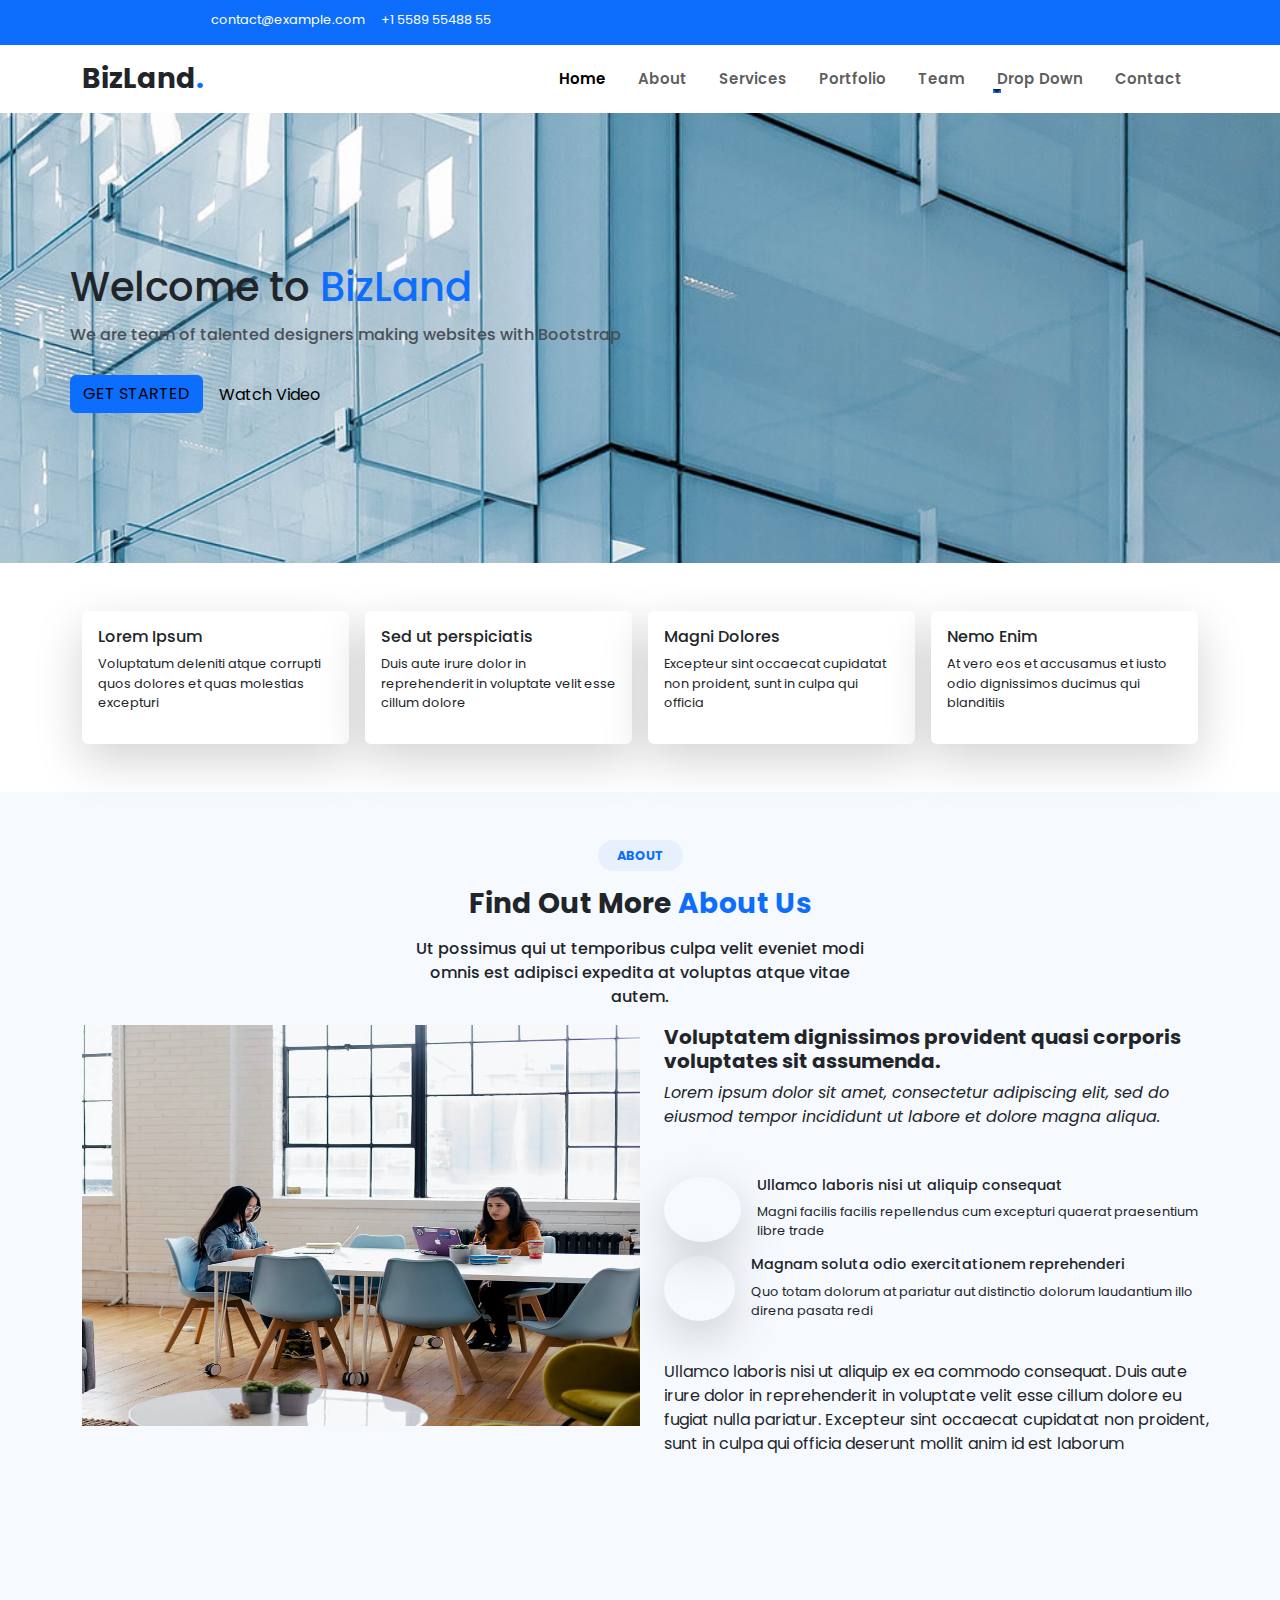
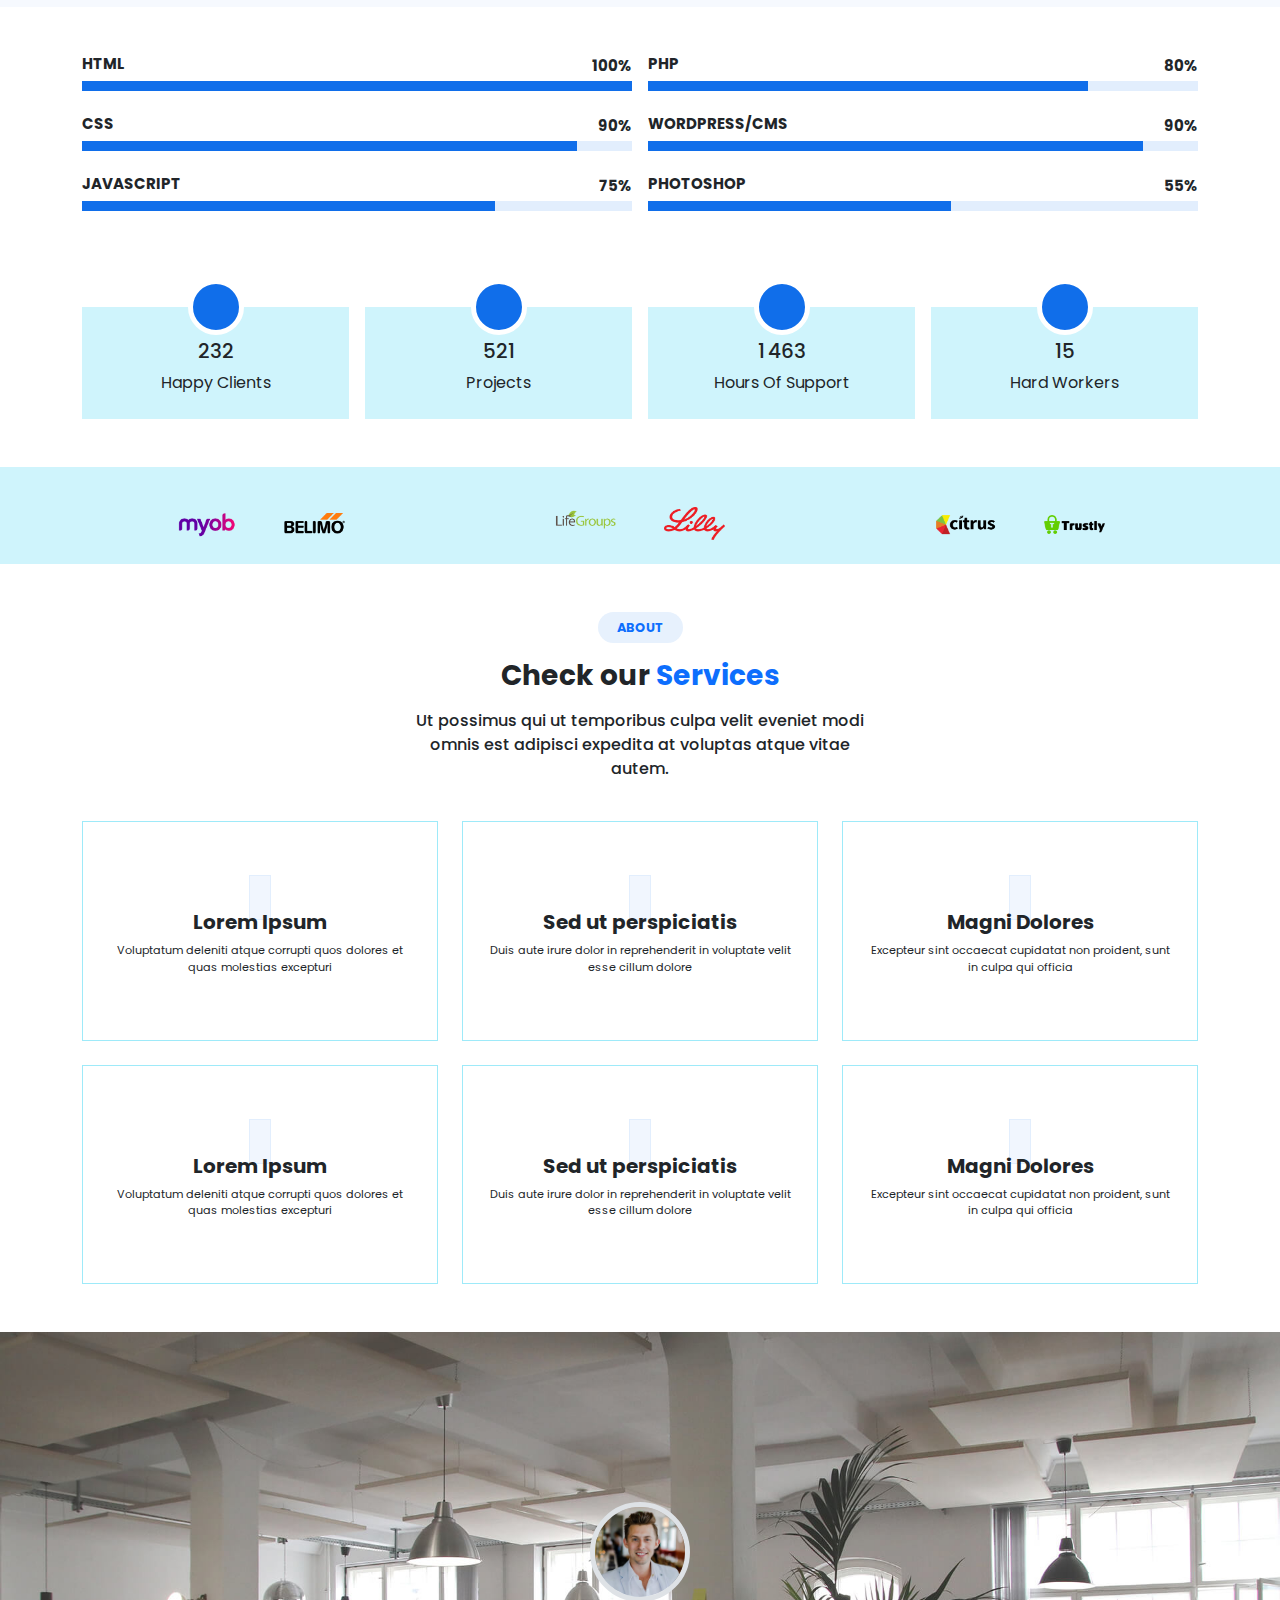
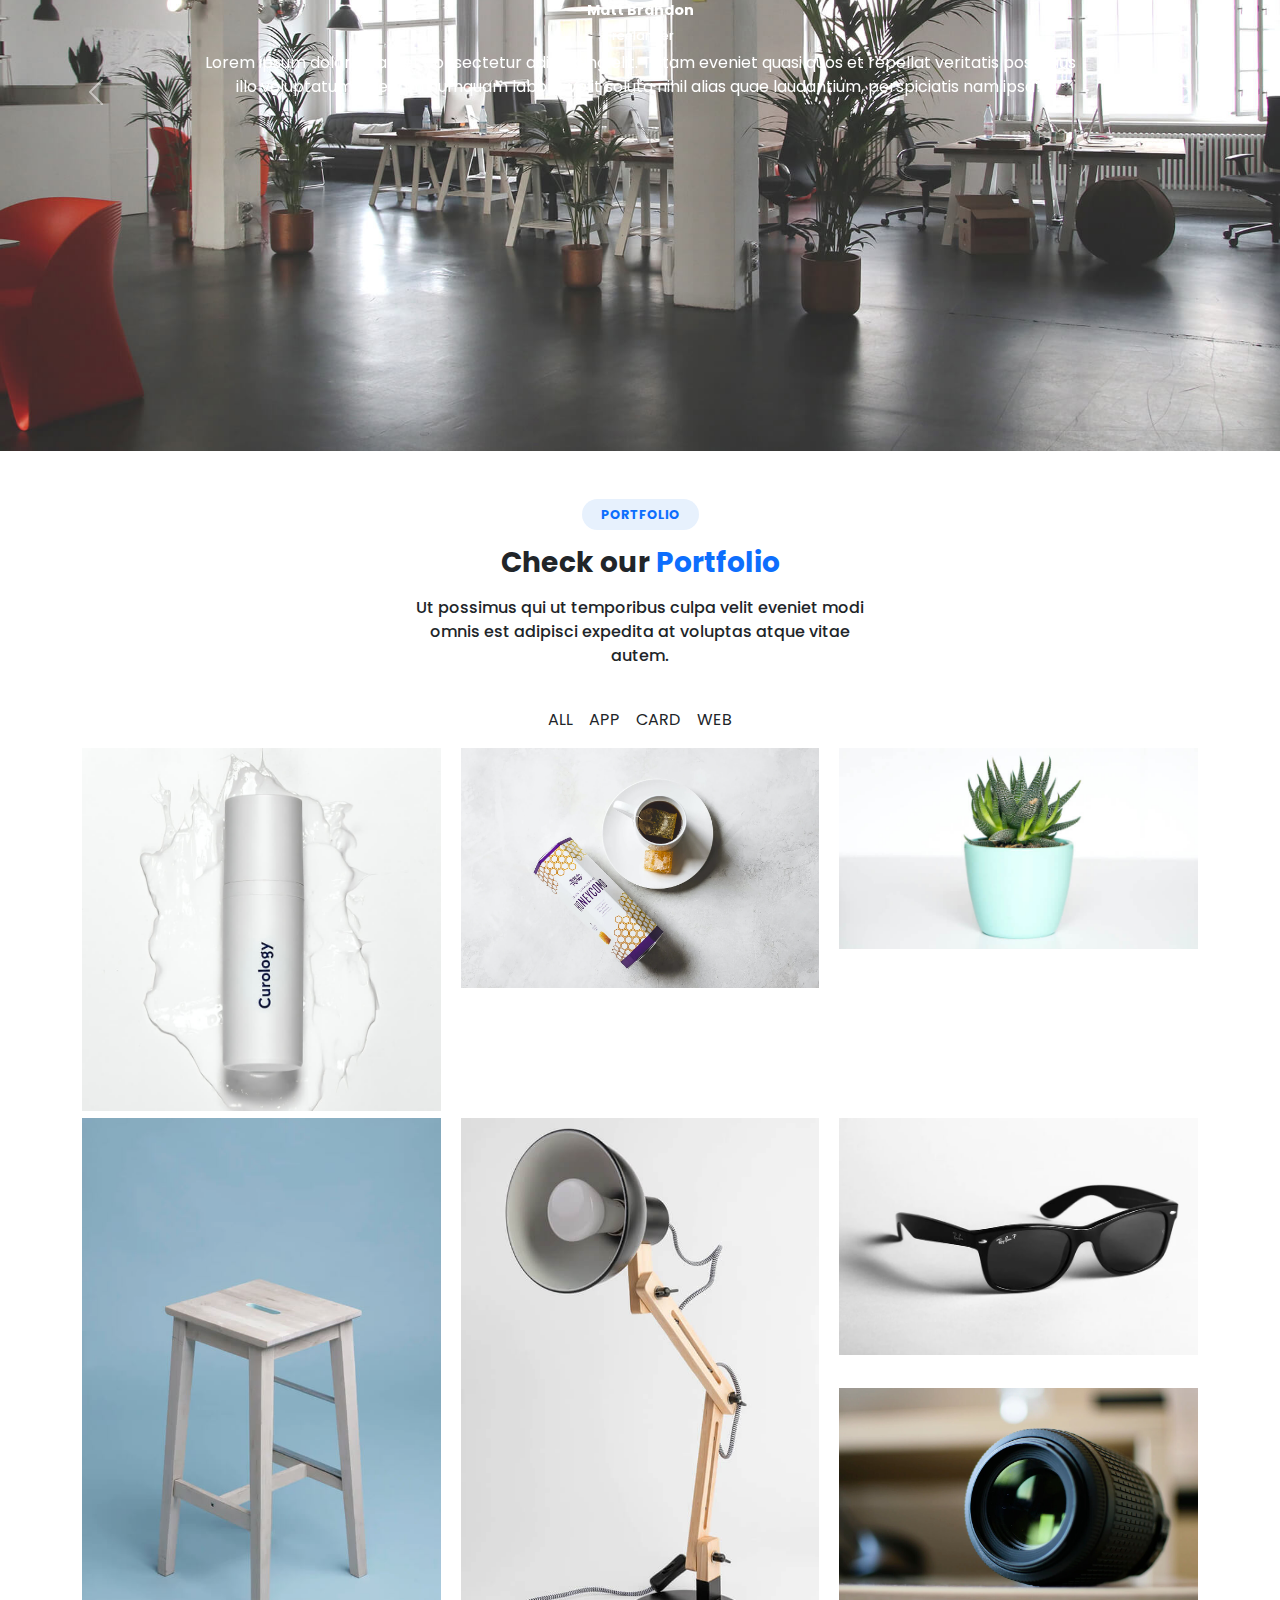
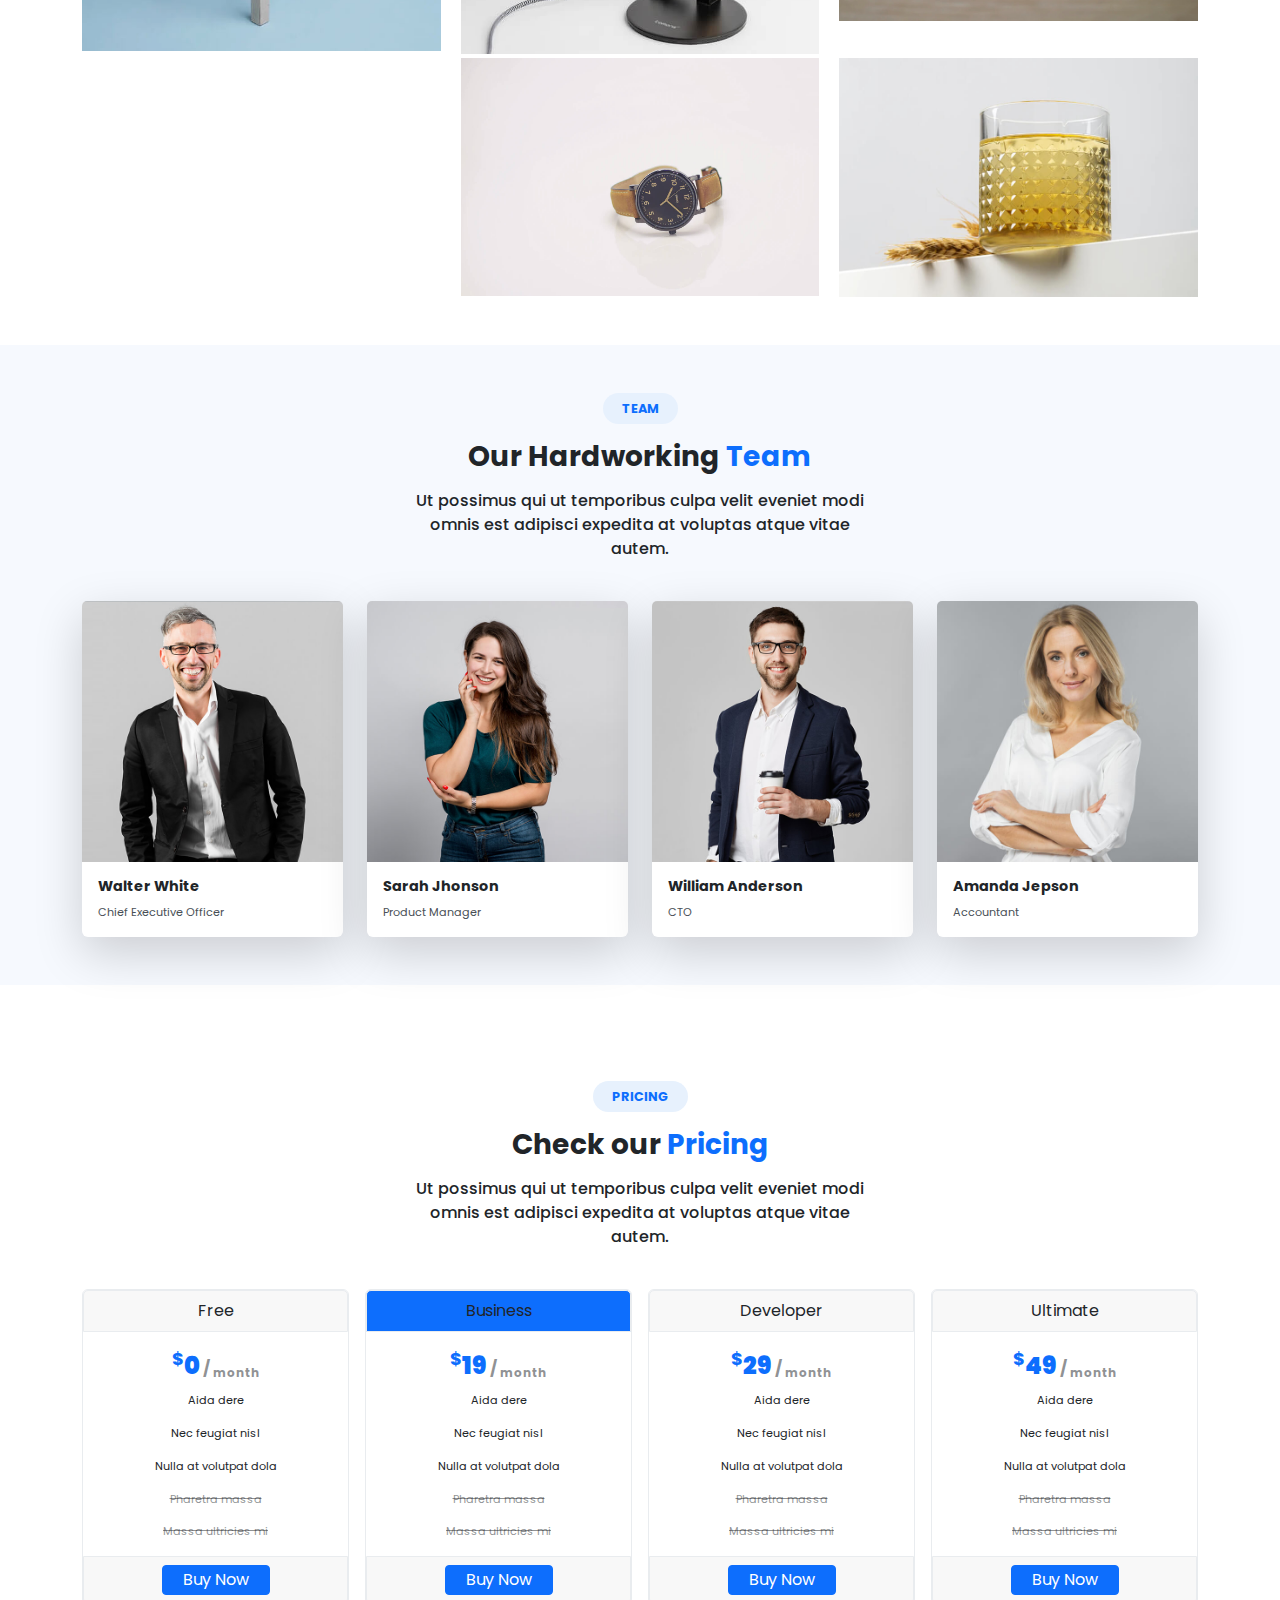
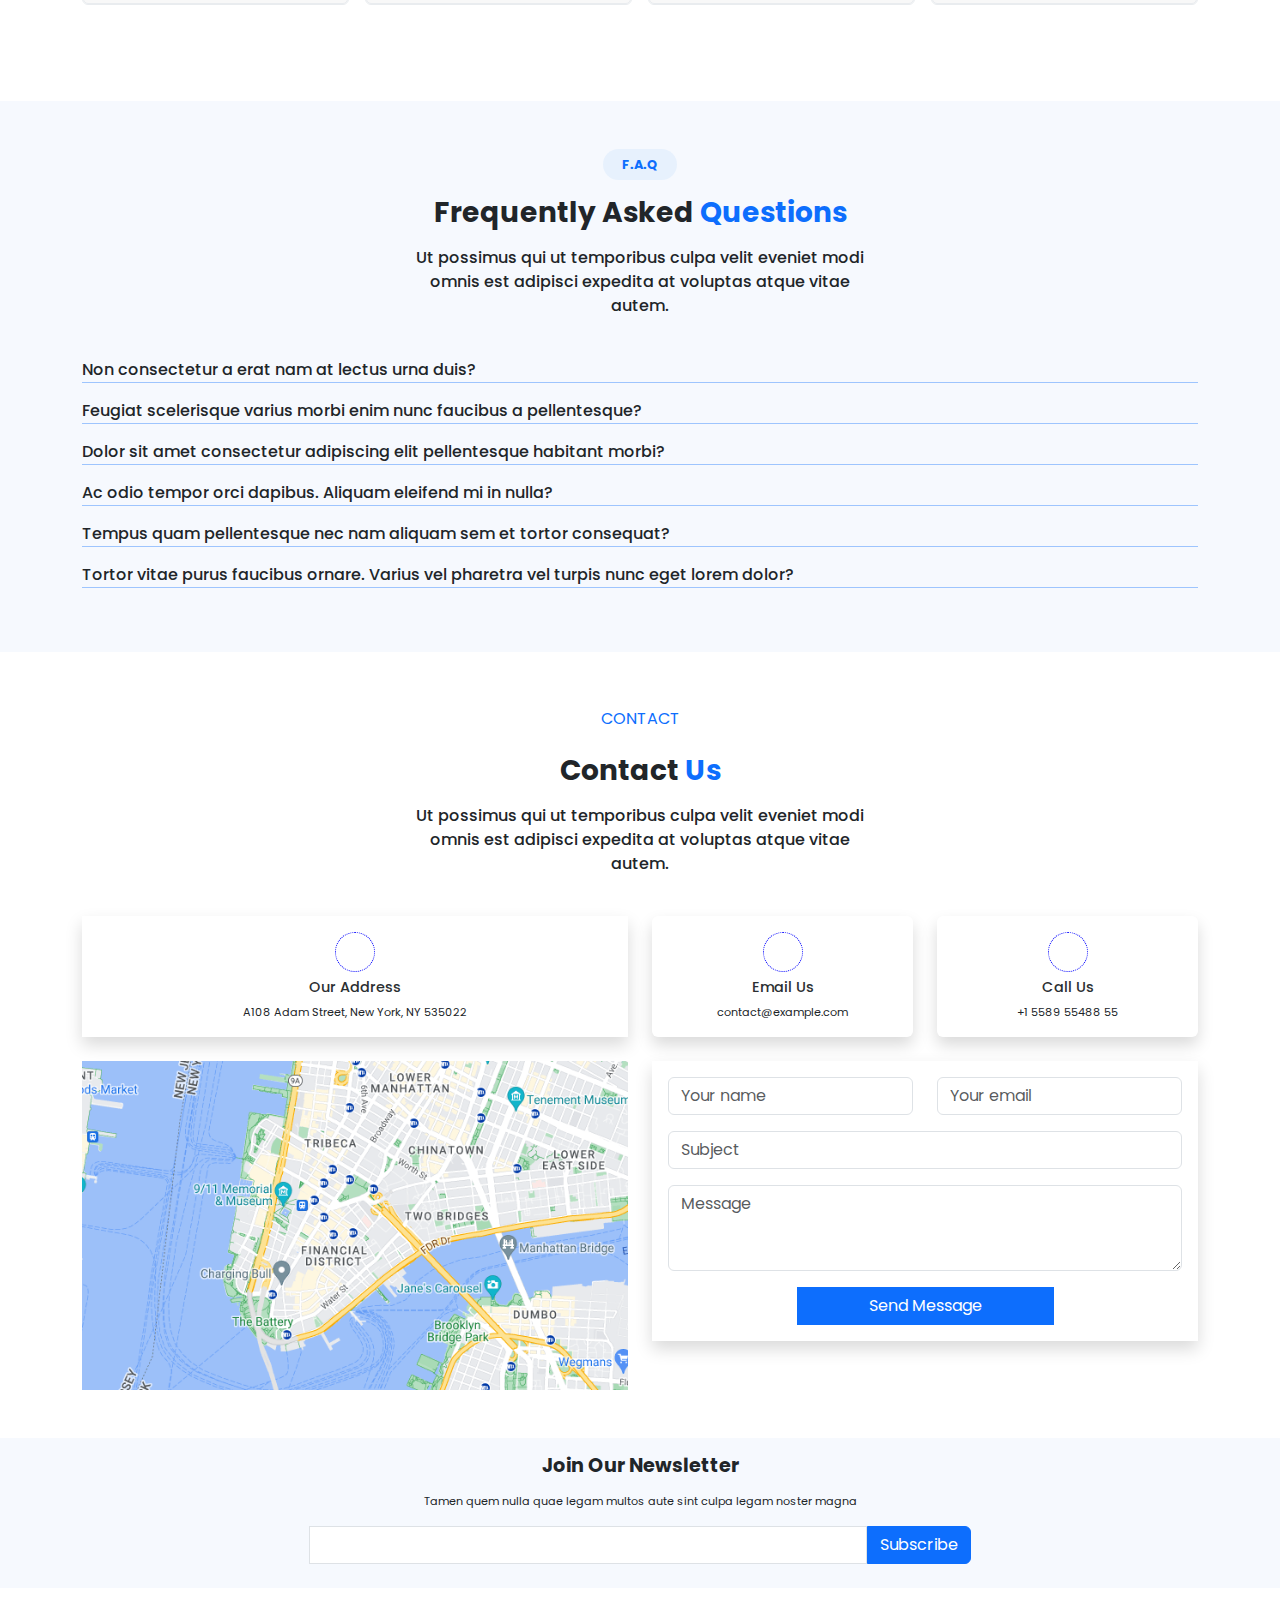
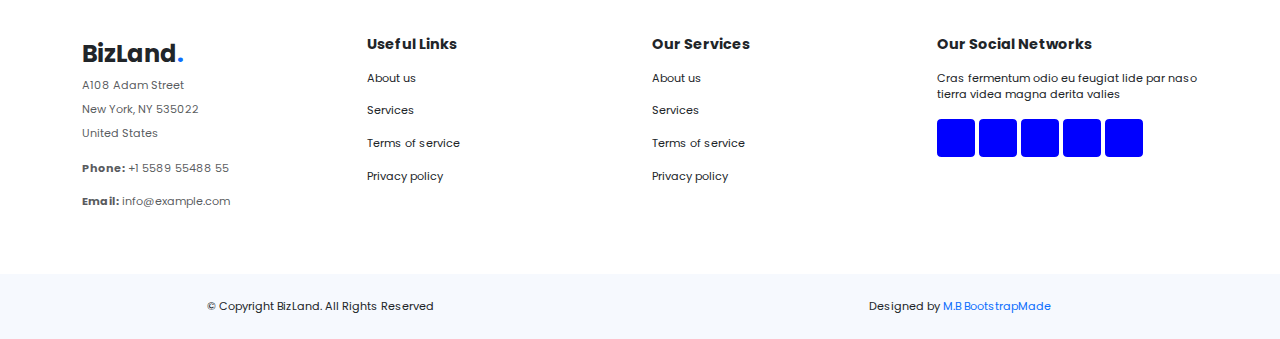
<file: index.html>
<!DOCTYPE html>
<html lang="en">
  <head>
    <meta charset="UTF-8" />
    <meta name="viewport" content="width=device-width, initial-scale=1.0" />
    <title>templates-BizLand</title>

    <link
      href="https://cdn.jsdelivr.net/npm/bootstrap@5.3.3/dist/css/bootstrap.min.css"
      rel="stylesheet"
      integrity="sha384-QWTKZyjpPEjISv5WaRU9OFeRpok6YctnYmDr5pNlyT2bRjXh0JMhjY6hW+ALEwIH"
      crossorigin="anonymous"
    />

    <link
      rel="stylesheet"
      href="https://cdnjs.cloudflare.com/ajax/libs/font-awesome/6.5.1/css/all.min.css"
      integrity="sha512-DTOQO9RWCH3ppGqcWaEA1BIZOC6xxalwEsw9c2QQeAIftl+Vegovlnee1c9QX4TctnWMn13TZye+giMm8e2LwA=="
      crossorigin="anonymous"
      referrerpolicy="no-referrer"
    />

    <link rel="stylesheet" href="style.css" />
    <link rel="stylesheet" href="responsive.css" />
  </head>
  <body>
    <header class="bg-primary">
      <div class="container">
        <div class="row d-flex flex-row justify-content-between">
          <div
            class="col-lg-6 d-flex flex-row gap-3 col-sm-12 justify-content-sm-center align-items-sm-center"
          >
            <p class="text-white">
              <i class="fa-regular fa-envelope me-1" style="color: #ffffff"></i
              ><a href="" class="text-white text-decoration-none"
                >contact@example.com</a
              >
            </p>
            <p class="text-white">
              <i class="fa-solid fa-mobile" style="color: #ffffff"></i> +1 5589
              55488 55
            </p>
          </div>
          <div class="col-lg-6 d-lg-flex gx-lg-5 d-none justify-content-lg-end">
            <ul class="list-inline list-unstyled d-lg-flex">
              <li class="list-inline-item">
                <i class="fa-brands fa-twitter" style="color: #ffffff"></i>
              </li>
              <li class="list-inline-item">
                <i class="fa-brands fa-facebook" style="color: #ffffff"></i>
              </li>
              <li class="list-inline-item">
                <i class="fa-brands fa-instagram" style="color: #ffffff"></i>
              </li>
              <li class="list-inline-item">
                <i class="fa-brands fa-linkedin" style="color: #ffffff"></i>
              </li>
            </ul>
          </div>
        </div>
      </div>
    </header>

    <!----------------------------------- Navbar --------------------------->
    <nav
      class="navbar navbar-expand-lg sticky-top navbar-light bg-light bg-body"
    >
      <div class="container">
        <a class="navbar-brand fw-bold text-dark fs-3" href="#">
          BizLand<span class="w-25 text-primary">.</span>
        </a>
        <button
          class="navbar-toggler"
          type="button"
          data-bs-toggle="collapse"
          data-bs-target="#navbarSupportedContent"
          aria-controls="navbarSupportedContent"
          aria-expanded="false"
          aria-label="Toggle navigation"
        >
          <span class="navbar-toggler-icon"></span>
        </button>
        <div
          class="collapse navbar-collapse justify-content-end"
          id="navbarSupportedContent"
        >
          <ul class="navbar-nav ms-auto mb-lg-0">
            <li class="nav-item">
              <a
                class="nav-link active"
                id="active"
                aria-current="page"
                href="#home"
                >Home</a
              >
            </li>
            <li class="nav-item">
              <a class="nav-link" href="#about">About</a>
            </li>
            <li class="nav-item">
              <a class="nav-link" href="#services">Services</a>
            </li>
            <li class="nav-item">
              <a class="nav-link" href="#portfolio">Portfolio</a>
            </li>
            <li class="nav-item">
              <a class="nav-link" href="#team">Team</a>
            </li>
            <li class="nav-item dropdown">
              <a
                class="nav-link dropdown-toggle"
                href="#"
                id="navbarDropdown"
                role="button"
                data-bs-toggle="dropdown"
                aria-expanded="false"
              >
                Drop Down
              </a>
              <ul class="dropdown-menu" aria-labelledby="navbarDropdown">
                <li><a class="dropdown-item" href="#"> Drop Down 1</a></li>
                <li><a class="dropdown-item" href="#"> Drop Down 2 </a></li>
                <li><a class="dropdown-item" href="#"> Drop Down 3 </a></li>
                <li><a class="dropdown-item" href="#"> Drop Down 4 </a></li>
              </ul>
            </li>
            <li class="nav-item">
              <a class="nav-link" href="#contact">Contact</a>
            </li>
          </ul>
        </div>
      </div>
    </nav>
    <!----------------------------------- Navbar --------------------------->

    <!-- Home section -->
    <section id="home" class="home_wrapper">
      <div class="container">
        <div class="row">
          <div class="content-home col-sm-12 text-md-start content-home">
            <h1>Welcome to <span class="text-primary"> BizLand</span></h1>
            <p class="text-light-emphasis fw-medium lh-lg">
              We are team of talented designers making websites with Bootstrap
            </p>
            <div class="mt-4 d-flex flex-row gap-3">
              <a href="" class="btn btn-primary">GET STARTED</a>
              <a
                href="https://www.youtube.com/watch?v=jDDaplaOz7Q"
                class="video text-decoration-none pt-2 fs-6"
                ><span
                  ><i
                    class="fa-regular fa-circle-play"
                    style="color: #2a6ee5"
                  ></i
                ></span>
                Watch Video</a
              >
            </div>
          </div>
        </div>
      </div>
    </section>
    <section id="home" class="home_carte my-5">
      <div class="container">
        <div class="row g-3">
          <div class="col-lg-3 col-12">
            <div class="card border border-0 shadow-lg">
              <div class="card-body text-md-start">
                <i class="fa-solid fa-basketball fa-2x mb-4"></i>
                <h6>Lorem Ipsum</h6>
                <p>
                  Voluptatum deleniti atque corrupti quos dolores et quas
                  molestias excepturi
                </p>
              </div>
            </div>
          </div>
          <div class="col-lg-3 col-12">
            <div class="card border border-0 shadow-lg">
              <div class="card-body text-md-start">
                <i class="fa-solid fa-file fa-2x mb-4"></i>
                <h6>Sed ut perspiciatis</h6>
                <p>
                  Duis aute irure dolor in reprehenderit in voluptate velit esse
                  cillum dolore
                </p>
              </div>
            </div>
          </div>
          <div class="col-lg-3 col-12">
            <div class="card border border-0 shadow-lg">
              <div class="card-body text-md-start">
                <i class="fa-solid fa-clock fa-2x mb-4"></i>
                <h6>Magni Dolores</h6>
                <p>
                  Excepteur sint occaecat cupidatat non proident, sunt in culpa
                  qui officia
                </p>
              </div>
            </div>
          </div>
          <div class="col-lg-3 col-12">
            <div class="card border border-0 shadow-lg">
              <div class="card-body text-md-start">
                <i class="fa-solid fa-earth-americas fa-2x mb-4"></i>
                <h6>Nemo Enim</h6>
                <p>
                  At vero eos et accusamus et iusto odio dignissimos ducimus qui
                  blanditiis
                </p>
              </div>
            </div>
          </div>
        </div>
      </div>
    </section>
    <!-- Home section -->

    <!-- About section -->
    <section id="about" class="about_wrapper py-5">
      <div class="container">
        <div class="row">
          <div class="first text-center">
            <button type="button" class="btn text-primary" id="btn">
              ABOUT
            </button>
            <h3 class="my-3 fw-bold">
              Find Out More <span class="text-primary">About Us</span>
            </h3>
            <p class="parafirst">
              Ut possimus qui ut temporibus culpa velit eveniet modi <br />
              omnis est adipisci expedita at voluptas atque vitae <br />
              autem.
            </p>
          </div>

          <div
            class="content-about d-lg-flex flex-lg-row d-sm-flex flex-sm-column gap-lg-4 gap-sm-5"
          >
            <div class="col-lg-6 col-12">
              <img
                src="images/about/about.jpeg"
                alt=""
                class="w-100 h-75 img-fluid"
              />
            </div>
            <div class="col-lg-6 col-12">
              <div class="about21 mb-5">
                <h5 class="title1 fw-bold">
                  Voluptatem dignissimos provident quasi corporis voluptates sit
                  assumenda.
                </h5>
                <p class="para1 fst-italic fs-6">
                  Lorem ipsum dolor sit amet, consectetur adipiscing elit, sed
                  do eiusmod tempor incididunt ut labore et dolore magna aliqua.
                </p>
              </div>
              <div class="about22 d-flex flex-row gap-3">
                <a class="rond shadow-lg"
                  ><i class="fa-solid fa-store pt-3" style="color: #106eea"></i
                ></a>
                <div class="aboutpara">
                  <h6>Ullamco laboris nisi ut aliquip consequat</h6>
                  <p>
                    Magni facilis facilis repellendus cum excepturi quaerat
                    praesentium libre trade
                  </p>
                </div>
              </div>
              <div class="about22 d-flex flex-row gap-3">
                <a class="rond shadow-lg"
                  ><i class="fa-solid fa-image pt-3" style="color: #106eea"></i
                ></a>
                <div class="aboutpara">
                  <h6>Magnam soluta odio exercitationem reprehenderi</h6>
                  <p>
                    Quo totam dolorum at pariatur aut distinctio dolorum
                    laudantium illo direna pasata redi
                  </p>
                </div>
              </div>
              <p class="mt-4">
                Ullamco laboris nisi ut aliquip ex ea commodo consequat. Duis
                aute irure dolor in reprehenderit in voluptate velit esse cillum
                dolore eu fugiat nulla pariatur. Excepteur sint occaecat
                cupidatat non proident, sunt in culpa qui officia deserunt
                mollit anim id est laborum
              </p>
            </div>
          </div>
        </div>
      </div>
    </section>

    <section id="about" class="about_wrapper2 py-5">
      <div class="container">
        <div class="row g-3">
          <div class="col-lg-6 col-12">
            <div class="single-progress">
              <h6 class="fw-bold">HTML</h6>
              <div class="progress rounded-0">
                <div
                  class="progress-bar"
                  role="progressbar"
                  style="width: 100%"
                  aria-valuenow="25"
                  aria-valuemin="0"
                  aria-valuemax="100"
                ></div>
              </div>
              <span class="label fw-bold">100%</span>
            </div>
            <div class="single-progress mt-4">
              <h6 class="fw-bold">CSS</h6>
              <div class="progress rounded-0">
                <div
                  class="progress-bar"
                  role="progressbar"
                  style="width: 90%"
                  aria-valuenow="25"
                  aria-valuemin="0"
                  aria-valuemax="90"
                ></div>
              </div>
              <span class="label fw-bold">90%</span>
            </div>
            <div class="single-progress mt-4">
              <h6 class="fw-bold">JAVASCRIPT</h6>
              <div class="progress rounded-0">
                <div
                  class="progress-bar"
                  role="progressbar"
                  style="width: 75%"
                  aria-valuenow="25"
                  aria-valuemin="0"
                  aria-valuemax="75"
                ></div>
              </div>
              <span class="label fw-bold">75%</span>
            </div>
          </div>
          <div class="col-lg-6 col-12">
            <div class="single-progress">
              <h6 class="fw-bold">PHP</h6>
              <div class="progress rounded-0">
                <div
                  class="progress-bar"
                  role="progressbar"
                  style="width: 80%"
                  aria-valuenow="25"
                  aria-valuemin="0"
                  aria-valuemax="80"
                ></div>
              </div>
              <span class="label fw-bold">80%</span>
            </div>
            <div class="single-progress mt-4">
              <h6 class="fw-bold">WORDPRESS/CMS</h6>
              <div class="progress rounded-0">
                <div
                  class="progress-bar"
                  role="progressbar"
                  style="width: 90%"
                  aria-valuenow="25"
                  aria-valuemin="0"
                  aria-valuemax="90"
                ></div>
              </div>
              <span class="label fw-bold">90%</span>
            </div>
            <div class="single-progress mt-4">
              <h6 class="fw-bold">PHOTOSHOP</h6>
              <div class="progress rounded-0">
                <div
                  class="progress-bar"
                  role="progressbar"
                  style="width: 55%"
                  aria-valuenow="25"
                  aria-valuemin="0"
                  aria-valuemax="55"
                ></div>
              </div>
              <span class="label fw-bold">55%</span>
            </div>
          </div>
        </div>
      </div>
    </section>

    <section id="about" class="about_wrapper3">
      <div class="container py-5">
        <div class="row g-3">
          <div class="col-lg-3 col-12">
            <div class="card text-center w-100 h-100 border-0">
              <i class="fa-solid fa-face-smile"></i>
              <div class="card-body bg-info-subtle py-4">
                <h5 class="card-title pt-2">232</h5>
                <p class="card-text">Happy Clients</p>
              </div>
            </div>
          </div>
          <div class="col-lg-3 col-12">
            <div class="card text-center w-100 h-100 border-0">
              <i class="fa-solid fa-file"></i>
              <div class="card-body bg-info-subtle py-4">
                <h5 class="card-title pt-2">521</h5>
                <p class="card-text">Projects</p>
              </div>
            </div>
          </div>
          <div class="col-lg-3 col-12">
            <div class="card text-center w-100 h-100 border-0">
              <i class="fa-solid fa-headphones"></i>
              <div class="card-body bg-info-subtle py-4">
                <h5 class="card-title pt-2">1 463</h5>
                <p class="card-text">Hours Of Support</p>
              </div>
            </div>
          </div>
          <div class="col-lg-3 col-12">
            <div class="card text-center w-100 h-100 border-0">
              <i class="fa-solid fa-users"></i>
              <div class="card-body bg-info-subtle py-4">
                <h5 class="card-title pt-2">15</h5>
                <p class="card-text">Hard Workers</p>
              </div>
            </div>
          </div>
        </div>
      </div>

      <div class="container-fluid bg-info-subtle py-4">
        <div class="container">
          <div
            class="row d-lg-flex flex-lg-row justify-content-center align-items-center d-sms-flex flex-sm-column"
          >
            <div
              class="col-lg-4 col-12 d-flex flex-row justify-content-center gap-5 g-3"
            >
              <div class="col-lg-2 col-2">
                <img
                  src="images/about/client-1.png"
                  alt=""
                  class="img-fluid w-100"
                />
              </div>
              <div class="col-lg-2 col-2">
                <img
                  src="images/about/client-2.png"
                  alt=""
                  class="img-fluid w-100"
                />
              </div>
            </div>
            <div
              class="col-lg-4 col-12 d-flex flex-row justify-content-center gap-5 g-3"
            >
              <div class="col-lg-2 col-2">
                <img
                  src="images/about/client-3.png"
                  alt=""
                  class="img-fluid w-100"
                />
              </div>
              <div class="col-lg-2 col-2">
                <img
                  src="images/about/client-4.png"
                  alt=""
                  class="img-fluid w-100"
                />
              </div>
            </div>
            <div
              class="col-lg-4 col-12 d-flex flex-row justify-content-center gap-5 g-3"
            >
              <div class="col-lg-2 col-2">
                <img
                  src="images/about/client-5.png"
                  alt=""
                  class="img-fluid w-100"
                />
              </div>
              <div class="col-lg-2 col-2">
                <img
                  src="images/about/client-6.png"
                  alt=""
                  class="img-fluid w-100"
                />
              </div>
            </div>
          </div>
        </div>
      </div>
    </section>
    <!-- About section -->

    <!-- Services section -->
    <section id="services" class="service_wrapper my-5">
      <div class="container">
        <div class="row">
          <div class="col-12 text-center mb-4">
            <button type="button" class="btn text-primary" id="btn">
              ABOUT
            </button>
            <h3 class="my-3 fw-bold">
              Check our <span class="text-primary">Services</span>
            </h3>
            <p class="parafirst">
              Ut possimus qui ut temporibus culpa velit eveniet modi <br />
              omnis est adipisci expedita at voluptas atque vitae <br />
              autem.
            </p>
          </div>
        </div>
        <div class="row g-4">
          <div class="col-lg-4 col-12">
            <div
              class="card border rounded-0 border-info-subtle text-center py-5 px-2"
            >
              <div class="card-body">
                <span class="">
                  <i
                    class="fa-solid fa-basketball fa-2x mb-4"
                    style="color: #3b8af2"
                  ></i>
                </span>
                <h5 class="card-title fw-bold">Lorem Ipsum</h5>

                <p class="card-text">
                  Voluptatum deleniti atque corrupti quos dolores et quas
                  molestias excepturi
                </p>
              </div>
            </div>
          </div>
          <div class="col-lg-4 col-12">
            <div
              class="card border rounded-0 border-info-subtle text-center py-5 px-2"
            >
              <div class="card-body">
                <span class="">
                  <i
                    class="fa-solid fa-file fa-2x mb-4"
                    style="color: #3b8af2"
                  ></i>
                </span>
                <h5 class="card-title fw-bold">Sed ut perspiciatis</h5>

                <p class="card-text">
                  Duis aute irure dolor in reprehenderit in voluptate velit esse
                  cillum dolore
                </p>
              </div>
            </div>
          </div>
          <div class="col-lg-4 col-12">
            <div
              class="card border rounded-0 border-info-subtle text-center py-5 px-2"
            >
              <div class="card-body">
                <span class="">
                  <i
                    class="fa-solid fa-clock fa-2x mb-4"
                    style="color: #3b8af2"
                  ></i>
                </span>
                <h5 class="card-title fw-bold">Magni Dolores</h5>

                <p class="card-text">
                  Excepteur sint occaecat cupidatat non proident, sunt in culpa
                  qui officia
                </p>
              </div>
            </div>
          </div>

          <div class="col-lg-4 col-12">
            <div
              class="card border rounded-0 border-info-subtle text-center py-5 px-2"
            >
              <div class="card-body">
                <span class="">
                  <i
                    class="fa-solid fa-basketball fa-2x mb-4"
                    style="color: #3b8af2"
                  ></i>
                </span>
                <h5 class="card-title fw-bold">Lorem Ipsum</h5>

                <p class="card-text">
                  Voluptatum deleniti atque corrupti quos dolores et quas
                  molestias excepturi
                </p>
              </div>
            </div>
          </div>
          <div class="col-lg-4 col-12">
            <div
              class="card border rounded-0 border-info-subtle text-center py-5 px-2"
            >
              <div class="card-body">
                <span class="">
                  <i
                    class="fa-solid fa-file fa-2x mb-4"
                    style="color: #3b8af2"
                  ></i>
                </span>
                <h5 class="card-title fw-bold">Sed ut perspiciatis</h5>

                <p class="card-text">
                  Duis aute irure dolor in reprehenderit in voluptate velit esse
                  cillum dolore
                </p>
              </div>
            </div>
          </div>
          <div class="col-lg-4 col-12">
            <div
              class="card border rounded-0 border-info-subtle text-center py-5 px-2"
            >
              <div class="card-body">
                <span class="">
                  <i
                    class="fa-solid fa-clock fa-2x mb-4"
                    style="color: #3b8af2"
                  ></i>
                </span>
                <h5 class="card-title fw-bold">Magni Dolores</h5>

                <p class="card-text">
                  Excepteur sint occaecat cupidatat non proident, sunt in culpa
                  qui officia
                </p>
              </div>
            </div>
          </div>
        </div>
      </div>
      <div class="container-fluid my-5">
        <div class="row">
          <div class="col-12 p-0">
            <div
              id="carouselExampleAutoplaying"
              class="carousel slide"
              data-bs-ride="carousel"
            >
              <div class="carousel-inner">
                <div class="carousel-item active">
                  <img
                    src="images/service/testimonials-bg.jpeg"
                    class="d-block w-100"
                    alt="..."
                  />
                  <div class="carousel-caption d-md-block">
                    <img
                      src="images/service/testimonials-1.jpeg"
                      alt=""
                      class="rounded-circle border border-5"
                    />
                    <h3 class="fw-bold">Saul Goodman</h3>
                    <h4>Ceo & Founder</h4>
                    <p>
                      <i
                        class="fa-solid fa-quote-left"
                        style="color: #b197fc"
                      ></i>
                      Lorem ipsum dolor sit amet consectetur adipisicing elit.
                      Totam eveniet quasi quos et repellat veritatis possimus
                      <br />
                      illo voluptatum aperiam numquam labore velit soluta nihil
                      alias quae laudantium, perspiciatis nam ipsa?
                      <i
                        class="fa-solid fa-quote-right"
                        style="color: #b197fc"
                      ></i>
                    </p>
                  </div>
                </div>
                <div class="carousel-item active">
                  <img
                    src="images/service/testimonials-bg.jpeg"
                    class="d-block w-100 h-25"
                    alt="..."
                  />
                  <div class="carousel-caption d-md-block">
                    <img
                      src="images/service/testimonials-3.jpeg"
                      alt=""
                      class="rounded-circle border border-5"
                    />
                    <h3 class="fw-bold">Jena Karlis</h3>
                    <h4>Store Owner</h4>
                    <p>
                      <i
                        class="fa-solid fa-quote-left"
                        style="color: #b197fc"
                      ></i>
                      Lorem ipsum dolor sit amet consectetur adipisicing elit.
                      Totam eveniet quasi quos et repellat veritatis possimus
                      <br />
                      illo voluptatum aperiam numquam labore velit soluta nihil
                      alias quae laudantium, perspiciatis nam ipsa?
                      <i
                        class="fa-solid fa-quote-right"
                        style="color: #b197fc"
                      ></i>
                    </p>
                  </div>
                </div>
                <div class="carousel-item active">
                  <img
                    src="images/service/testimonials-bg.jpeg"
                    class="d-block w-100 h-25"
                    alt="..."
                  />
                  <div class="carousel-caption d-md-block">
                    <img
                      src="images/service/testimonials-4.jpeg"
                      alt=""
                      class="rounded-circle border border-5"
                    />
                    <h3 class="fw-bold">Matt Brandon</h3>
                    <h4>Freelancer</h4>
                    <p>
                      <i
                        class="fa-solid fa-quote-left"
                        style="color: #b197fc"
                      ></i>
                      Lorem ipsum dolor sit amet consectetur adipisicing elit.
                      Totam eveniet quasi quos et repellat veritatis possimus
                      <br />
                      illo voluptatum aperiam numquam labore velit soluta nihil
                      alias quae laudantium, perspiciatis nam ipsa?
                      <i
                        class="fa-solid fa-quote-right"
                        style="color: #b197fc"
                      ></i>
                    </p>
                  </div>
                </div>
              </div>
              <button
                class="carousel-control-prev"
                type="button"
                data-bs-target="#carouselExampleControls"
                data-bs-slide="prev"
              >
                <span
                  class="carousel-control-prev-icon"
                  aria-hidden="true"
                ></span>
                <span class="visually-hidden">Previous</span>
              </button>
              <button
                class="carousel-control-next"
                type="button"
                data-bs-target="#carouselExampleControls"
                data-bs-slide="next"
              >
                <span
                  class="carousel-control-next-icon"
                  aria-hidden="true"
                ></span>
                <span class="visually-hidden">Next</span>
              </button>
            </div>
          </div>
        </div>
      </div>
    </section>
    <!-- Services section -->

    <!-- Portfolio section -->
    <section id="portfolio" class="Portfolio_wrapper">
      <div class="container">
        <div class="row">
          <div class="col-12 text-center mb-4">
            <button type="button" class="btn text-primary" id="btn">
              PORTFOLIO
            </button>
            <h3 class="my-3 fw-bold">
              Check our <span class="text-primary">Portfolio</span>
            </h3>
            <p class="parafirst">
              Ut possimus qui ut temporibus culpa velit eveniet modi <br />
              omnis est adipisci expedita at voluptas atque vitae <br />
              autem.
            </p>
          </div>
        </div>
        <div class="row">
          <div
            class="firstport d-flex flex-row gap-3 justify-content-center align-items-center"
          >
            <p>ALL</p>
            <p>APP</p>
            <p>CARD</p>
            <p>WEB</p>
          </div>
          <div class="grille">
            <div class="one">
              <img
                src="images/portfolio/portfolio-1.jpeg"
                alt=""
                class="w-100 img-fluid"
              />
            </div>
            <div class="two">
              <img
                src="images/portfolio/portfolio-2.jpeg"
                alt=""
                class="w-100 img-fluid"
              />
            </div>
            <div class="three">
              <img
                src="images/portfolio/portfolio-3.jpeg"
                alt=""
                class="w-100 img-fluid"
              />
            </div>
            <div class="four">
              <img
                src="images/portfolio/portfolio-6 (1).jpeg"
                alt=""
                class="w-100 img-fluid"
              />
            </div>
            <div class="five">
              <img
                src="images/portfolio/portfolio-5.jpeg"
                alt=""
                class="w-100 img-fluid"
              />
            </div>
            <div class="six">
              <img
                src="images/portfolio/portfolio-4.jpeg"
                alt=""
                class="w-100 img-fluid"
              />
            </div>
            <div class="seven">
              <img
                src="images/portfolio/portfolio-7.jpeg"
                alt=""
                class="w-100 img-fluid"
              />
            </div>
            <div class="eight">
              <img
                src="images/portfolio/portfolio-9.jpeg"
                alt=""
                class="w-100 img-fluid"
              />
            </div>
            <div class="nine">
              <img
                src="images/portfolio/portfolio-8.jpeg"
                alt=""
                class="w-100 img-fluid"
              />
            </div>
          </div>
        </div>
      </div>
    </section>
    <!-- Portfolio section -->

    <!-- Team section -->
    <section id="team" class="Team_wrapper my-5">
      <div class="container py-5">
        <div class="row">
          <div class="col-12 text-center mb-4">
            <button type="button" class="btn text-primary" id="btn">
              TEAM
            </button>
            <h3 class="my-3 fw-bold">
              Our Hardworking <span class="text-primary">Team</span>
            </h3>
            <p class="parafirst">
              Ut possimus qui ut temporibus culpa velit eveniet modi <br />
              omnis est adipisci expedita at voluptas atque vitae <br />
              autem.
            </p>
          </div>
        </div>
        <div class="row">
          <div class="col-lg-3 col-12">
            <div class="card text-center border border-0 shadow-lg">
              <img
                src="images/team/team-1.jpeg"
                class="card-img-top img-fluid w-100"
                alt="..."
              />
              <div class="card-body text-start">
                <h5 class="card-title fw-bold">Walter White</h5>
                <p class="card-text text-dark-emphasis">
                  Chief Executive Officer
                </p>
              </div>
            </div>
          </div>
          <div class="col-lg-3 col-12">
            <div class="card text-center border border-0 shadow-lg">
              <img
                src="images/team/team-2.jpeg"
                class="card-img-top img-fluid w-100"
                alt="..."
              />
              <div class="card-body text-start">
                <h5 class="card-title fw-bold">Sarah Jhonson</h5>
                <p class="card-text text-dark-emphasis">Product Manager</p>
              </div>
            </div>
          </div>
          <div class="col-lg-3 col-12">
            <div class="card text-center border border-0 shadow-lg">
              <img
                src="images/team/team-3.jpeg"
                class="card-img-top img-fluid w-100"
                alt="..."
              />
              <div class="card-body text-start">
                <h5 class="card-title fw-bold">William Anderson</h5>
                <p class="card-text text-dark-emphasis">CTO</p>
              </div>
            </div>
          </div>
          <div class="col-lg-3 col-12">
            <div class="card text-center border border-0 shadow-lg">
              <img
                src="images/team/team-4.jpeg"
                class="card-img-top img-fluid w-100"
                alt="..."
              />
              <div class="card-body text-start">
                <h5 class="card-title fw-bold">Amanda Jepson</h5>
                <p class="card-text text-dark-emphasis">Accountant</p>
              </div>
            </div>
          </div>
        </div>
      </div>
    </section>

    <section id="team" class="Team_wrapper2">
      <div class="container py-5">
        <div class="row">
          <div class="col-12 text-center mb-4">
            <button type="button" class="btn text-primary" id="btn">
              PRICING
            </button>
            <h3 class="my-3 fw-bold">
              Check our <span class="text-primary">Pricing</span>
            </h3>
            <p class="parafirst">
              Ut possimus qui ut temporibus culpa velit eveniet modi <br />
              omnis est adipisci expedita at voluptas atque vitae <br />
              autem.
            </p>
          </div>
        </div>
        <div class="row g-3">
          <div class="col-lg-3 col-12">
            <div class="card text-center border border-light-subtle">
              <div class="card-header border border-light-subtle">Free</div>
              <div class="card-body">
                <p class="card-title fw-bold">
                  <strong class="fs-4 text-primary"
                    ><sup class="fw-bold">$</sup>0</strong
                  >
                  <span class="text-body-tertiary">/</span>
                  <sub class="text-body-tertiary">month</sub>
                </p>
                <p class="card-text">Aida dere</p>
                <p class="card-text">Nec feugiat nisI</p>
                <p class="card-text">Nulla at volutpat dola</p>

                <p
                  class="card-text text-body-tertiary text-decoration-line-through"
                >
                  Pharetra massa
                </p>
                <p
                  class="card-text text-body-tertiary text-decoration-line-through"
                >
                  Massa ultricies mi
                </p>
              </div>
              <div
                class="card-footer border border-light-subtle text-body-secondary"
              >
                <a href="#" class="btn btn-primary rounded-1">Buy Now</a>
              </div>
            </div>
          </div>
          <div class="col-lg-3 col-12">
            <div class="card text-center border border-light-subtle">
              <div class="card-header bg-primary border border-light-subtle">
                Business
              </div>
              <div class="card-body">
                <p class="card-title fw-bold">
                  <strong class="fs-4 text-primary"
                    ><sup class="fw-bold">$</sup>19</strong
                  >
                  <span class="text-body-tertiary">/</span>
                  <sub class="text-body-tertiary">month</sub>
                </p>
                <p class="card-text">Aida dere</p>
                <p class="card-text">Nec feugiat nisI</p>
                <p class="card-text">Nulla at volutpat dola</p>

                <p
                  class="card-text text-body-tertiary text-decoration-line-through"
                >
                  Pharetra massa
                </p>
                <p
                  class="card-text text-body-tertiary text-decoration-line-through"
                >
                  Massa ultricies mi
                </p>
              </div>
              <div
                class="card-footer border border-light-subtle text-body-secondary"
              >
                <a href="#" class="btn btn-primary rounded-1">Buy Now</a>
              </div>
            </div>
          </div>
          <div class="col-lg-3 col-12">
            <div class="card text-center border border-light-subtle">
              <div class="card-header border border-light-subtle">
                Developer
              </div>
              <div class="card-body">
                <p class="card-title fw-bold">
                  <strong class="fs-4 text-primary"
                    ><sup class="fw-bold">$</sup>29</strong
                  >
                  <span class="text-body-tertiary">/</span>
                  <sub class="text-body-tertiary">month</sub>
                </p>
                <p class="card-text">Aida dere</p>
                <p class="card-text">Nec feugiat nisI</p>
                <p class="card-text">Nulla at volutpat dola</p>

                <p
                  class="card-text text-body-tertiary text-decoration-line-through"
                >
                  Pharetra massa
                </p>
                <p
                  class="card-text text-body-tertiary text-decoration-line-through"
                >
                  Massa ultricies mi
                </p>
              </div>
              <div
                class="card-footer border border-light-subtle text-body-secondary"
              >
                <a href="#" class="btn btn-primary rounded-1">Buy Now</a>
              </div>
            </div>
          </div>
          <div class="col-lg-3 col-12">
            <div class="card text-center border border-light-subtle">
              <div class="card-header border border-light-subtle">Ultimate</div>
              <div class="card-body">
                <p class="card-title fw-bold">
                  <strong class="fs-4 text-primary"
                    ><sup class="fw-bold">$</sup>49</strong
                  >
                  <span class="text-body-tertiary">/</span>
                  <sub class="text-body-tertiary">month</sub>
                </p>
                <p class="card-text">Aida dere</p>
                <p class="card-text">Nec feugiat nisI</p>
                <p class="card-text">Nulla at volutpat dola</p>

                <p
                  class="card-text text-body-tertiary text-decoration-line-through"
                >
                  Pharetra massa
                </p>
                <p
                  class="card-text text-body-tertiary text-decoration-line-through"
                >
                  Massa ultricies mi
                </p>
              </div>
              <div
                class="card-footer border border-light-subtle text-body-secondary"
              >
                <a href="#" class="btn btn-primary rounded-1">Buy Now</a>
              </div>
            </div>
          </div>
        </div>
      </div>
    </section>

    <section id="team" class="Team_wrapper3 my-5">
      <div class="container py-5">
        <div class="row">
          <div class="col-12 text-center mb-4">
            <button type="button" class="btn text-primary" id="btn">
              F.A.Q
            </button>
            <h3 class="my-3 fw-bold">
              Frequently Asked <span class="text-primary">Questions</span>
            </h3>
            <p class="parafirst">
              Ut possimus qui ut temporibus culpa velit eveniet modi <br />
              omnis est adipisci expedita at voluptas atque vitae <br />
              autem.
            </p>
          </div>
        </div>
        <div class="row">
          <div class="col-12 text-start">
            <p class="border-bottom border-primary-subtle">
              <i class="fa-solid fa-chevron-down" style="color: #b197fc"></i>Non
              consectetur a erat nam at lectus urna duis?
            </p>
            <p class="border-bottom border-primary-subtle">
              <i class="fa-solid fa-chevron-down" style="color: #b197fc"></i
              >Feugiat scelerisque varius morbi enim nunc faucibus a
              pellentesque?
            </p>
            <p class="border-bottom border-primary-subtle">
              <i class="fa-solid fa-chevron-down" style="color: #b197fc"></i
              >Dolor sit amet consectetur adipiscing elit pellentesque habitant
              morbi?
            </p>
            <p class="border-bottom border-primary-subtle">
              <i class="fa-solid fa-chevron-down" style="color: #b197fc"></i>Ac
              odio tempor orci dapibus. Aliquam eleifend mi in nulla?
            </p>
            <p class="border-bottom border-primary-subtle">
              <i class="fa-solid fa-chevron-down" style="color: #b197fc"></i
              >Tempus quam pellentesque nec nam aliquam sem et tortor consequat?
            </p>
            <p class="border-bottom border-primary-subtle">
              <i class="fa-solid fa-chevron-down" style="color: #b197fc"></i
              >Tortor vitae purus faucibus ornare. Varius vel pharetra vel
              turpis nunc eget lorem dolor?
            </p>
          </div>
        </div>
      </div>
    </section>
    <!-- Team section -->

    <!-- Contact section -->
    <section id="contact" class="Contact_wrapper my-5">
      <div class="container">
        <div class="row">
          <div class="col-12 text-center mb-4">
            <button type="button" class="btn text-primary" id="btn">
              CONTACT
            </button>
            <h3 class="my-3 fw-bold">
              Contact <span class="text-primary">Us</span>
            </h3>
            <p class="parafirst">
              Ut possimus qui ut temporibus culpa velit eveniet modi <br />
              omnis est adipisci expedita at voluptas atque vitae <br />
              autem.
            </p>
          </div>
        </div>
        <div class="row g-lg-4 g-5">
          <div class="col-lg-6 col-12">
            <div class="card border-0 text-center shadow rounded-0">
              <div class="card-body">
                <a class="">
                  <i
                    class="fa-solid fa-location-dot"
                    style="color: #1962e1"
                  ></i>
                </a>
                <h5 class="card-title text-secondary-emphasis">Our Address</h5>
                <p class="card-text">A108 Adam Street, New York, NY 535022</p>
              </div>
            </div>
          </div>
          <div class="col-lg-3 col-12">
            <div class="card border-0 text-center shadow">
              <div class="card-body">
                <a class="">
                  <i class="fa-solid fa-envelope" style="color: #1962e1"></i>
                </a>
                <h5 class="card-title text-secondary-emphasis">Email Us</h5>
                <p class="card-text">contact@example.com</p>
              </div>
            </div>
          </div>
          <div class="col-lg-3 col-12">
            <div class="card border-0 text-center shadow">
              <div class="card-body">
                <a class="">
                  <i
                    class="fa-solid fa-phone-volume"
                    style="color: #1962e1"
                  ></i>
                </a>
                <h5 class="card-title text-secondary-emphasis">Call Us</h5>
                <p class="card-text">+1 5589 55488 55</p>
              </div>
            </div>
          </div>
          <div class="col-lg-6 col-12">
            <img
              src="images/contact/StaticMapService.png"
              alt=""
              class="w-100 img-fluid"
            />
          </div>
          <div class="col-lg-6 col-12">
            <div class="card border-0 text-center shadow p-3 rounded-0">
              <div class="mb-3">
                <div class="row">
                  <div class="col">
                    <input
                      type="text"
                      class="form-control"
                      placeholder="Your name"
                      aria-label="Your name"
                    />
                  </div>
                  <div class="col">
                    <input
                      type="email"
                      class="form-control"
                      placeholder="Your email"
                      aria-label="Your email"
                    />
                  </div>
                </div>
              </div>
              <div class="mb-3">
                <div class="row">
                  <div class="col">
                    <input
                      type="text"
                      class="form-control"
                      placeholder="Subject"
                      aria-label="Your name"
                    />
                  </div>
                </div>
              </div>
              <div class="mb-3">
                <div class="row">
                  <div class="col">
                    <textarea
                      class="form-control"
                      id="exampleFormControlTextarea1"
                      placeholder="Message"
                      rows="3"
                    ></textarea>
                  </div>
                </div>
              </div>

              <a href="#" class="btn btn-primary w-50 m-auto rounded-0"
                >Send Message</a
              >
            </div>
          </div>
        </div>
      </div>
    </section>

    <section id="contact" class="Contact_wrapper2 my-5">
      <div class="container">
        <div class="row">
          <div class="col-12 text-center mb-4">
            <h3 class="my-3 fw-bold">Join Our Newsletter</h3>
            <p id="parafirst">
              Tamen quem nulla quae legam multos aute sint culpa legam noster
              magna
            </p>
            <div
              class="input d-flex flex-row justify-content-center align-items-center"
            >
              <input
                type="text"
                class="form-control w-50 rounded-0"
                id="exampleFormControlInput1"
                placeholder=""
              />
              <button class="btn btn-primary rounded-start-0" type="button">
                Subscribe
              </button>
            </div>
          </div>
        </div>
      </div>
    </section>

    <section id="contact" class="Contact_wrapper3 my-5">
      <div class="container">
        <div class="row">
          <div class="col-lg-3 col-12 first">
            <a class="navbar-brand fw-bold text-dark fs-4" href="#">
              BizLand<span class="w-25 text-primary">.</span>
            </a>
            <div class="mb-3 text-body-secondary">
              <span class="span1"
                >A108 Adam Street <br />
                New York, NY 535022 <br />
                United States</span
              >
            </div>
            <div class="part2 text-body-secondary">
              <p class="para"><strong>Phone:</strong> +1 5589 55488 55</p>
              <p class="para"><strong>Email:</strong> info@example.com</p>
            </div>
          </div>
          <div class="col-lg-3 col-12 second">
            <h6 class="mb-3 fw-bold">Useful Links</h6>
            <p>
              <i class="fa-solid fa-chevron-right" style="color: #286ce2"></i>
              About us
            </p>
            <p>
              <i class="fa-solid fa-chevron-right" style="color: #286ce2"></i>
              Services
            </p>
            <p>
              <i class="fa-solid fa-chevron-right" style="color: #286ce2"></i>
              Terms of service
            </p>
            <p>
              <i class="fa-solid fa-chevron-right" style="color: #286ce2"></i>
              Privacy policy
            </p>
          </div>

          <div class="col-lg-3 col-12 second">
            <h6 class="mb-3 fw-bold">Our Services</h6>
            <p>
              <i class="fa-solid fa-chevron-right" style="color: #286ce2"></i>
              About us
            </p>
            <p>
              <i class="fa-solid fa-chevron-right" style="color: #286ce2"></i>
              Services
            </p>
            <p>
              <i class="fa-solid fa-chevron-right" style="color: #286ce2"></i>
              Terms of service
            </p>
            <p>
              <i class="fa-solid fa-chevron-right" style="color: #286ce2"></i>
              Privacy policy
            </p>
          </div>

          <div class="col-lg-3 col-12 second third">
            <h6 class="mb-3 fw-bold">Our Social Networks</h6>
            <p>
              Cras fermentum odio eu feugiat lide par naso tierra videa magna
              derita valies
            </p>

            <div class="social-icon">
              <ul class="list-unstyled d-flex justify-content-lg-start gap-1">
                <li class="">
                  <a href="index.html"><i class="fa-brands fa-twitter"></i></a>
                </li>
                <li>
                  <a href="index.html"><i class="fa-brands fa-facebook"></i></a>
                </li>
                <li>
                  <a href="index.html"
                    ><i class="fa-brands fa-instagram"></i
                  ></a>
                </li>

                <li>
                  <a href="index.html"><i class="fa-brands fa-skype"></i></a>
                </li>
                <li>
                  <a href="index.html"><i class="fa-brands fa-linkedin"></i></a>
                </li>
              </ul>
            </div>
          </div>
        </div>
      </div>
    </section>
    <!-- Contact section -->

    <!-- Footer section -->
    <section id="footer" class="Footer_wrapper pt-4 pb-2">
         <div class="container-fluid">
        <div class="row">
          <div class="col-lg-6 col-12 text-center">
            <p> © Copyright BizLand. All Rights Reserved</p>
          </div>
          <div class="col-lg-6 col-12">
            <p class="text-center">Designed by <a href="" class="text-decoration-none">M.B BootstrapMade </a></p>
          </div>
        </div>
      </div>
    </section>
    <!-- Footer section -->

    <script
      src="https://cdn.jsdelivr.net/npm/bootstrap@5.3.3/dist/js/bootstrap.bundle.min.js"
      integrity="sha384-YvpcrYf0tY3lHB60NNkmXc5s9fDVZLESaAA55NDzOxhy9GkcIdslK1eN7N6jIeHz"
      crossorigin="anonymous"
    ></script>
  </body>
</html>
</file>
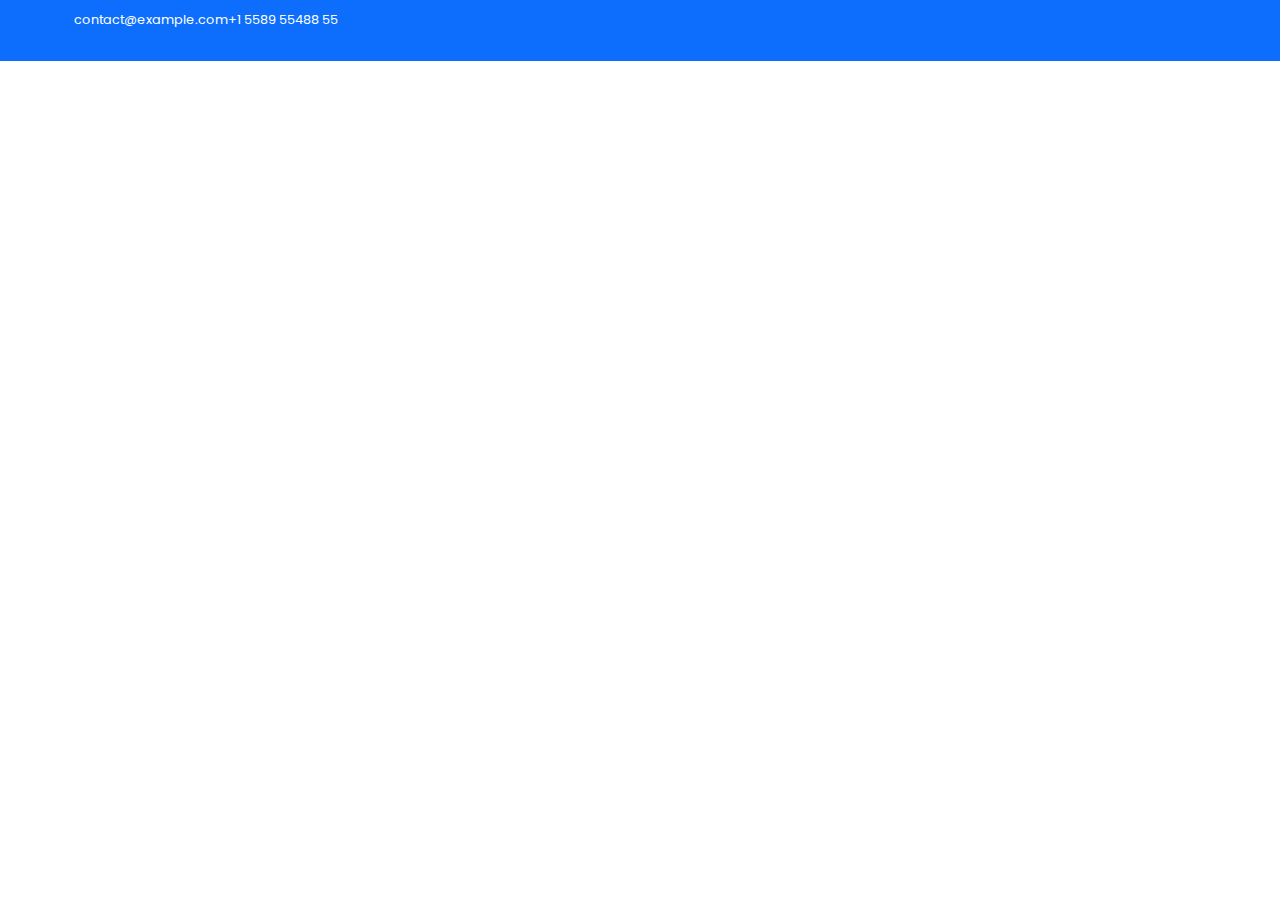
<file: home.html>
<!DOCTYPE html>
<html lang="en">
  <head>
    <meta charset="UTF-8" />
    <meta name="viewport" content="width=device-width, initial-scale=1.0" />
    <title>templates-BizLand</title>

    <link
      href="https://cdn.jsdelivr.net/npm/bootstrap@5.3.3/dist/css/bootstrap.min.css"
      rel="stylesheet"
      integrity="sha384-QWTKZyjpPEjISv5WaRU9OFeRpok6YctnYmDr5pNlyT2bRjXh0JMhjY6hW+ALEwIH"
      crossorigin="anonymous"
    />

    <link
      rel="stylesheet"
      href="https://cdnjs.cloudflare.com/ajax/libs/font-awesome/6.5.1/css/all.min.css"
      integrity="sha512-DTOQO9RWCH3ppGqcWaEA1BIZOC6xxalwEsw9c2QQeAIftl+Vegovlnee1c9QX4TctnWMn13TZye+giMm8e2LwA=="
      crossorigin="anonymous"
      referrerpolicy="no-referrer"
    />

    <link rel="stylesheet" href="style.css" />
  </head>
  <body>
    <header class="bg-primary">
      <div class="container">
        <div class="row d-flex justify-content-center">
          <div class="d-flex align-items-center">
            <p class="text-white">
              <i class="fa-regular fa-envelope me-1" style="color: #ffffff"></i
              ><a href="" class="text-white text-decoration-none"
                >contact@example.com</a
              >
            </p>
            <p class="text-white">
              <i class="fa-solid fa-mobile" style="color: #ffffff"></i> +1 5589
              55488 55
            </p>
          </div>
          <div class="d-none d-lg-flex align-items-center">
            <ul class="list-inline list-unstyled d-lg-flex">
              <li class="list-inline-item">
                <i class="fa-brands fa-twitter" style="color: #51a5e6"></i>
              </li>
              <li class="list-inline-item">
                <i class="fa-brands fa-facebook" style="color: #51a5e6"></i>
              </li>
              <li class="list-inline-item">
                <i class="fa-brands fa-instagram" style="color: #51a5e6"></i>
              </li>
              <li class="list-inline-item">
                <i class="fa-brands fa-linkedin" style="color: #51a5e6"></i>

              </li>
            </ul>
          </div>
        </div>
      </div>
    </header>
    <script
      src="https://cdn.jsdelivr.net/npm/bootstrap@5.3.3/dist/js/bootstrap.bundle.min.js"
      integrity="sha384-YvpcrYf0tY3lHB60NNkmXc5s9fDVZLESaAA55NDzOxhy9GkcIdslK1eN7N6jIeHz"
      crossorigin="anonymous"
    ></script>
  </body>
</html>
</file>
<file: style.css>
@import url("https://fonts.googleapis.com/css2?family=Poppins:ital,wght@0,100;0,200;0,300;0,400;0,500;0,600;0,700;0,800;0,900;1,100;1,200;1,300;1,400;1,500;1,600;1,700;1,800;1,900&display=swap");
* {
  margin: 0;
  padding: 0;
  box-sizing: border-box;
}

body {
  font-family: "Poppins", sans-serif;
  /* color: #444444; */
}

/*-----------------------Header section---------------------  */
header .container {
  font-size: 0.8rem;
  /* padding: 0; */
  padding: 10px 0 0 0;
  text-align: center;
}

/*-----------------------Navbar section---------------------  */
.navbar .nav-item {
  margin: 0 8px;
}

.navbar .navbar-nav .nav-item .nav-link {
  font-size: 15px;
  font-weight: 550;
  position: relative;
  display: inline-block;
}

.navbar .navbar-nav .nav-item .nav-link::after {
  position: absolute;
  content: "";
  left: 0;
  width: 0;
  height: 2px;
  background: rgb(33, 111, 221);
  transition: 0.3s;
  bottom: 5px;
}

.navbar .navbar-nav .nav-item .nav-link:active::after,
.navbar .navbar-nav .nav-item .nav-link:hover::after {
  width: 100%;
}

.navbar .navbar-nav .nav-item .nav-link:active,
.navbar .navbar-nav .nav-item .nav-link:hover {
  color: rgb(33, 111, 221);
}

/*-----------------------Home section---------------------  */
.home_wrapper {
  width: 100%;
  height: auto;
  /* min-height: 650px; */
  background-image: url(images/home/hero-bg.jpeg);
  background-size: cover;
  background-repeat: no-repeat;
  background-attachment: fixed;
  background-position: center center;
}

.home_wrapper .content-home {
  padding: 150px 0;
}

.home_wrapper .content-home a {
  color: black;
}

.home_wrapper .content-home a:hover {
  color: #2a6ee5;
}

.home_carte .card p {
  font-size: 0.8rem;
}

.home_carte .card i {
  color: #2a6ee5;
}

.home_carte .card {
  /* transition: transform 1s; */
  /* transition: all 0.3s ease-in-out; */
}

.home_carte .card i:hover {
  color: white;
}

.home_carte .card:hover {
  transition: all 0.3s ease-in-out;
  /* transform: translateY(-10px); */
  /* transform: scale(1.1); */
  /* transform: scaleY(1.1); */
  background-color: #2a6ee5;
  color: white;
}

/*-----------------------About section---------------------  */

.about_wrapper,
.Team_wrapper,
.Team_wrapper3,
.Contact_wrapper2,
.Footer_wrapper {
  background-color: #f6f9fe;

}

.about_wrapper .first #btn,
.service_wrapper #btn,
.Portfolio_wrapper #btn,
.Team_wrapper #btn,
.Team_wrapper2 #btn,
.Team_wrapper3 #btn,
.Contact_wrapper3 #btn{
  background-color: #e7f1fd;
  border-radius: 50px;
  padding: 5px 18px;
  font-size: 0.8rem;
  font-weight: bold;
}

.about_wrapper .first .parafirst,
.service_wrapper .parafirst,
.Portfolio_wrapper .parafirst,
.Team_wrapper .parafirst,
.Team_wrapper2 .parafirst,
.Team_wrapper3,
.parafirst,
.Contact_wrapper3 .parafirst {
  font-weight: 500;
}

.about_wrapper .content-about .about22 .rond {
  width: 85px;
  height: 65px;
  text-align: center;
  border-radius: 100%;
}

.about_wrapper .content-about .about22 .aboutpara h6 {
  font-size: 0.9rem;
}

.about_wrapper .content-about .about22 .aboutpara p {
  font-size: 0.8rem;
}

/* -------------------------------about_wrapper2----------------------------- */

.about_wrapper2 .single-progress {
  /* margin-top: 26px; */
  position: relative;
  overflow: hidden;
}

.about_wrapper2 .single-progress .progress {
  height: 10px;
  background-color: #e2eefd;
}

.about_wrapper2 .single-progress .progress-bar {
  background-color: #106eea;
}

.about_wrapper2 .single-progress h6 {
  text-align: left;
  font-size: 15px;
}

.about_wrapper2 .single-progress .label {
  text-align: right;
  position: absolute;
  right: 0;
  top: 0;
  color: var(--text-gray);
  font-size: 15px;
}

.about_wrapper3 .card {
  position: relative;
  /* overflow: hidden; */
}

.about_wrapper3 .card .fa-solid {
  position: absolute;
  top: -28px;
  left: 50%;
  transform: translateX(-50%);
  font-size: 24px;
  background: #106eea;
  color: #fff;
  width: 56px;
  height: 56px;
  line-height: 0;
  border-radius: 50px;
  border: 5px solid #fff;
  display: inline-flex;
  align-items: center;
  justify-content: center;
}

/*  */

.service_wrapper .container .card:hover {
  box-shadow: 0 0 50px 5px #f1f6fe;
}

.service_wrapper .container .fa-solid {
  padding: 10px;
  border: 1px solid #e2eefd;
  background-color: #f1f6fe;
}

.service_wrapper .container .fa-solid:hover {
  border: 1px solid #106eea;
}

.service_wrapper .carousel-item {
  position: relative;
  overflow: hidden;
}

.service_wrapper .carousel-inner .carousel-caption {
  position: absolute;
  top: 150px;
  right: 0;
  left: 0;
}

.service_wrapper .carousel-inner .carousel-caption img {
  width: 100px;
}

.service_wrapper .carousel-inner .carousel-caption h3 {
  font-size: 0.9rem;
}

.service_wrapper .carousel-inner .carousel-caption h4 {
  font-size: 0.8rem;
}

.service_wrapper .card-text {
  font-size: 0.7rem;
}

.Portfolio_wrapper .firstport p:hover {
  color: #106eea;
}

.Portfolio_wrapper .grille {
  display: grid;
  grid-template-columns: 1fr 1fr 1fr;
  grid-template-rows: 350px 250px 250px;
  /* grid-template-rows: auto; */
  gap: 20px;
}

.Portfolio_wrapper .grille .one {
  grid-column: 1/2;
  grid-row: 1/2;
}

.Portfolio_wrapper .grille .two {
  grid-column: 2/3;
  grid-row: 1/2;
}

.Portfolio_wrapper .grille .three {
  grid-column: 3/4;
  grid-row: 1/2;
}

.Portfolio_wrapper .grille .four {
  grid-column: 1/2;
  grid-row: 2/5;
}

.Portfolio_wrapper .grille .five {
  grid-column: 2/3;
  grid-row: 2/4;
}

.Portfolio_wrapper .grille .six {
  grid-column: 3/4;
  grid-row: 2/3;
}

.Portfolio_wrapper .grille .seven {
  grid-column: 3/4;
  grid-row: 3/4;
}

.Portfolio_wrapper .grille .eight {
  grid-column: 2/3;
  grid-row: 4/5;
}

.Portfolio_wrapper .grille .nine {
  grid-column: 3/4;
  grid-row: 4/5;
}

.Team_wrapper .card-title {
  font-size: 0.9rem;
}

.Team_wrapper .card-text {
  font-size: 0.7rem;
}

.Team_wrapper2 .card-body {
}

.Team_wrapper2 .card-body .card-text {
  font-size: 0.7rem;
}

.Team_wrapper2 .card-footer a {
  padding: 2px 20px;
}

.Contact_wrapper .card-body a {
  border: 1px dotted blue;
  text-decoration: none;
  width: 40px;
  height: 40px;
  line-height: 35px;
  font-size: 25px;
  display: inline-block;
  text-align: center;
  border-radius: 100%;
}

.Contact_wrapper .card-title{
    font-size: 0.9rem;
}

.Contact_wrapper .card-text,
.Contact_wrapper2 #parafirst{
    font-size: 0.7rem;
}

.Contact_wrapper2 h3{
    font-size: 1.2rem;
}


.Contact_wrapper3 .first .span1,
.Contact_wrapper3 .first .part2  .para,
.Contact_wrapper3 .second p,
.Footer_wrapper p{
    font-size: 0.7rem;
}

.Contact_wrapper3 .second h6{
font-size: 0.9rem;
}


.Contact_wrapper3 .third .social-icon a {
    width: 38px;
    height: 38px;
    line-height: 35px;
    font-size: 15px;
    display: inline-block;
    border: 1px solid blue;
    color: white;
    background-color: blue;
    text-align: center;
    border-radius: 10%;
}
</file>
<file: responsive.css>
@media screen and (max-width: 375px) {
  .Portfolio_wrapper .grille {
    display: flex;
    flex-direction: column;
    gap: 10px;
  }
}
</file>
